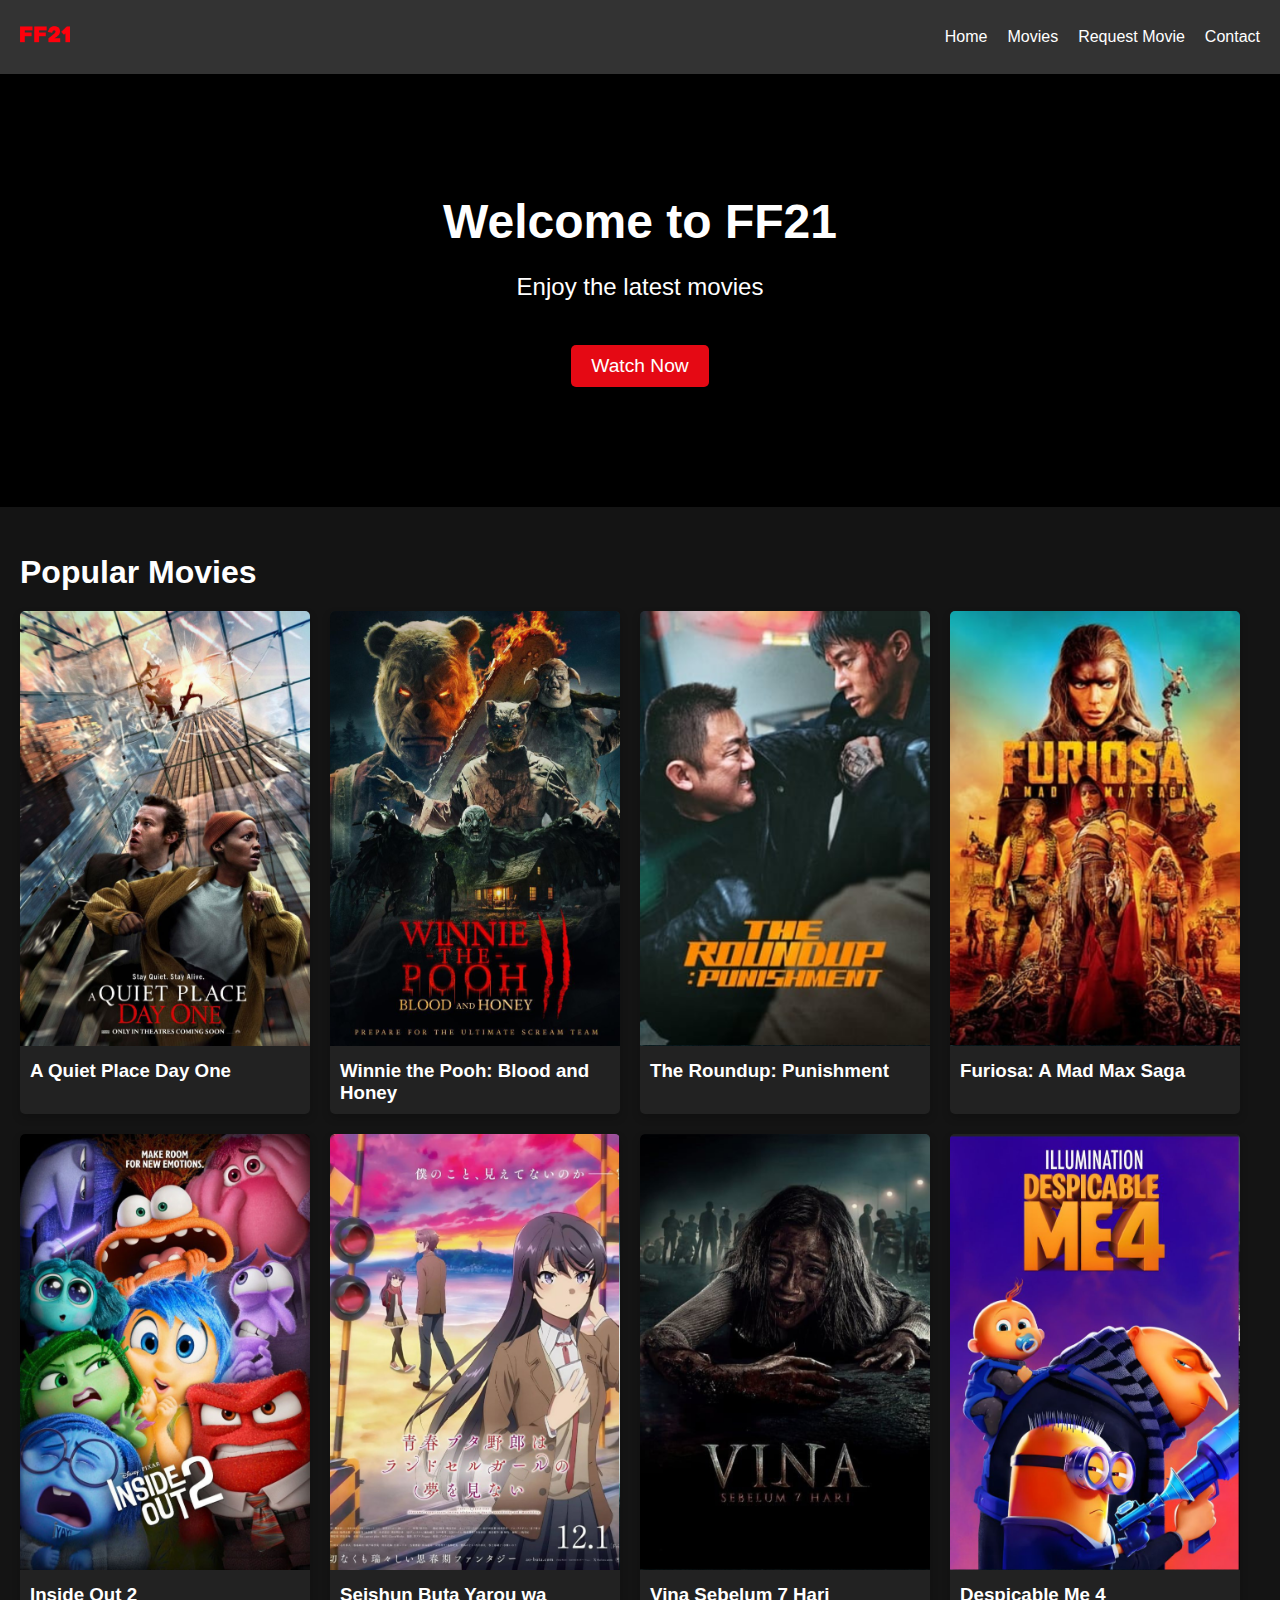
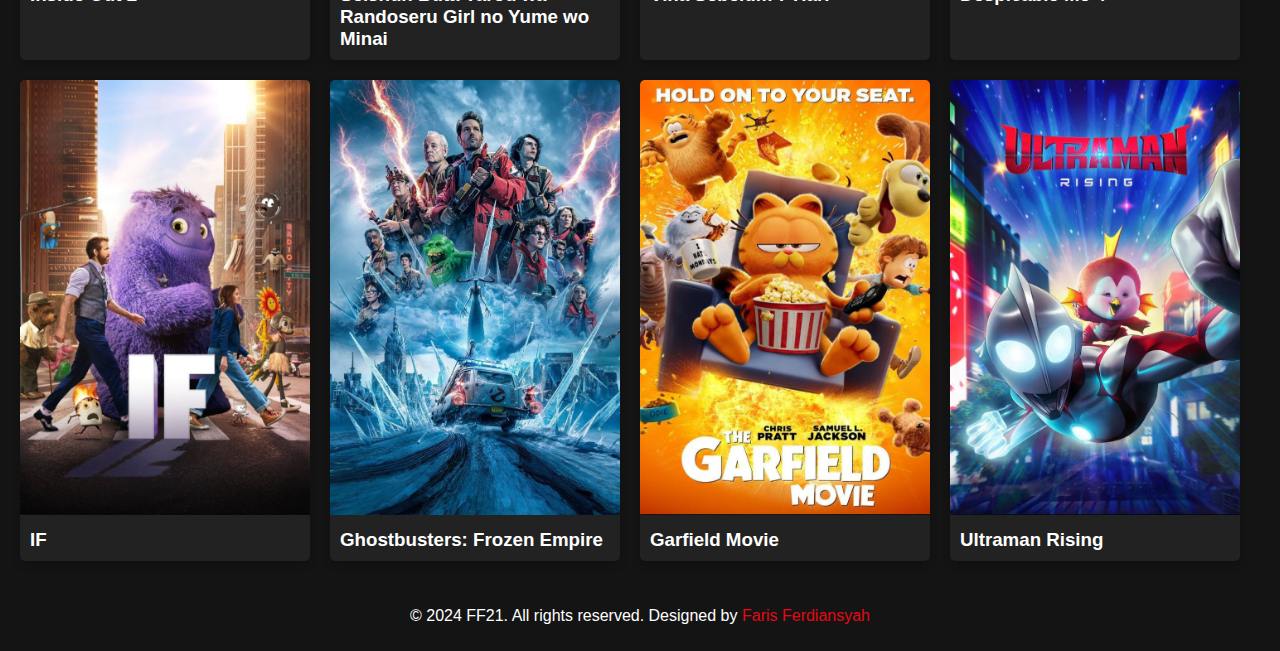
<file: index.html>
<!DOCTYPE html>
<html lang="en">
<head>
    <meta charset="UTF-8">
    <meta name="viewport" content="width=device-width, initial-scale=1.0">
    <link rel="stylesheet" href="style.css">
    <title>Home - FF21</title>
</head>
<body>
    <header class="navbar">
        <div class="navbar-left">
            <img src="logo.png" class="logo">
        </div>
        <div class="navbar-right">
            <nav>
                <ul>
                    <li><a href="index.html">Home</a></li>
                    <li><a href="movies.html">Movies</a></li>
                    <li><a href="request.html">Request Movie</a></li>
                    <li><a href="contact.html">Contact</a></li>
                </ul>
            </nav>
        </div>
    </header>
    <section class="banner">
        <div class="banner-content">
            <h1>Welcome to FF21</h1>
            <p>Enjoy the latest movies</p>
            <a href="#movies" class="watch-now-button">Watch Now</a>
        </div>
    </section>
    <main>
        <section id="movies" class="movies-section">
            <h2>Popular Movies</h2>
            <div class="movie-grid">
                <div class="movie-grid">
    <div class="movie-card" data-video="videos/movie1.mp4">
        <img src="a quiet place.png" alt="A Quiet Place Day One">
        <h3>A Quiet Place Day One</h3>
    </div>

    <div class="movie-card" data-video="videos/movie2.mp4">
        <img src="winnie the pooh.png" alt="Winnie the Pooh: Blood and Honey">
        <h3>Winnie the Pooh: Blood and Honey</h3>
    </div>

    <div class="movie-card" data-video="videos/movie3.mp4">
        <img src="roundup.png" alt="The Roundup: Punishment">
        <h3>The Roundup: Punishment</h3>
    </div>

    <div class="movie-card" data-video="videos/movie5.mp4">
        <img src="furiosa.png" alt="Furiosa: A Mad Max Saga">
        <h3>Furiosa: A Mad Max Saga</h3>
    </div>

    <div class="movie-card" data-video="mv inside2.mp4">
        <img src="inside out 2.png" alt="Inside Out 2">
        <h3>Inside Out 2</h3>
    </div>

    <div class="movie-card" data-video="videos/movie7.mp4">
        <img src="seishun.png" alt="Seishun Buta Yarou wa Randoseru Girl no Yume wo Minai">
        <h3>Seishun Buta Yarou wa Randoseru Girl no Yume wo Minai</h3>
    </div>

    <div class="movie-card" data-video="videos/movie8.mp4">
        <img src="vina.png" alt="Vina Sebelum 7 Hari">
        <h3>Vina Sebelum 7 Hari</h3>
    </div>

    <div class="movie-card" data-video="videos/movie9.mp4">
        <img src="minion4.png" alt="Despicable Me 4">
        <h3>Despicable Me 4</h3>
    </div>

    <div class="movie-card" data-video="videos/movie10.mp4">
        <img src="if.png" alt="IF">
        <h3>IF</h3>
    </div>

    <div class="movie-card" data-video="videos/movie12.mp4">
        <img src="Ghostbusters.png" alt="Ghostbusters: Frozen Empire">
        <h3>Ghostbusters: Frozen Empire</h3>
    </div>

    <div class="movie-card" data-video="videos/movie13.mp4">
        <img src="Garfield.png" alt="Garfield Movie">
        <h3>Garfield Movie</h3>
    </div>

    <div class="movie-card" data-video="videos/movie14.mp4">
        <img src="ultraman.png" alt="Ultraman Rising">
        <h3>Ultraman Rising</h3>
    </div>
</div>

                
                <!-- Tambahkan lebih banyak movie card di sini -->
            </div>
        </section>
    </main>
    <div id="modal" class="modal">
        <div class="modal-content">
            <span class="close-button">&times;</span>
            <video id="video-player" controls autoplay>
                <source src="" type="video/mp4">
                Your browser does not support the video tag.
            </video>
        </div>
    </div>
   <footer>
    <p>&copy; 2024 FF21. All rights reserved. Designed by <a href="https://www.instagram.com/xyxoaz_?igsh=ODh5anJocmwwbnNh" target="_blank">Faris Ferdiansyah</a></p>
</footer>
    <script src="app.js"></script>
</body>
</html>
</file>
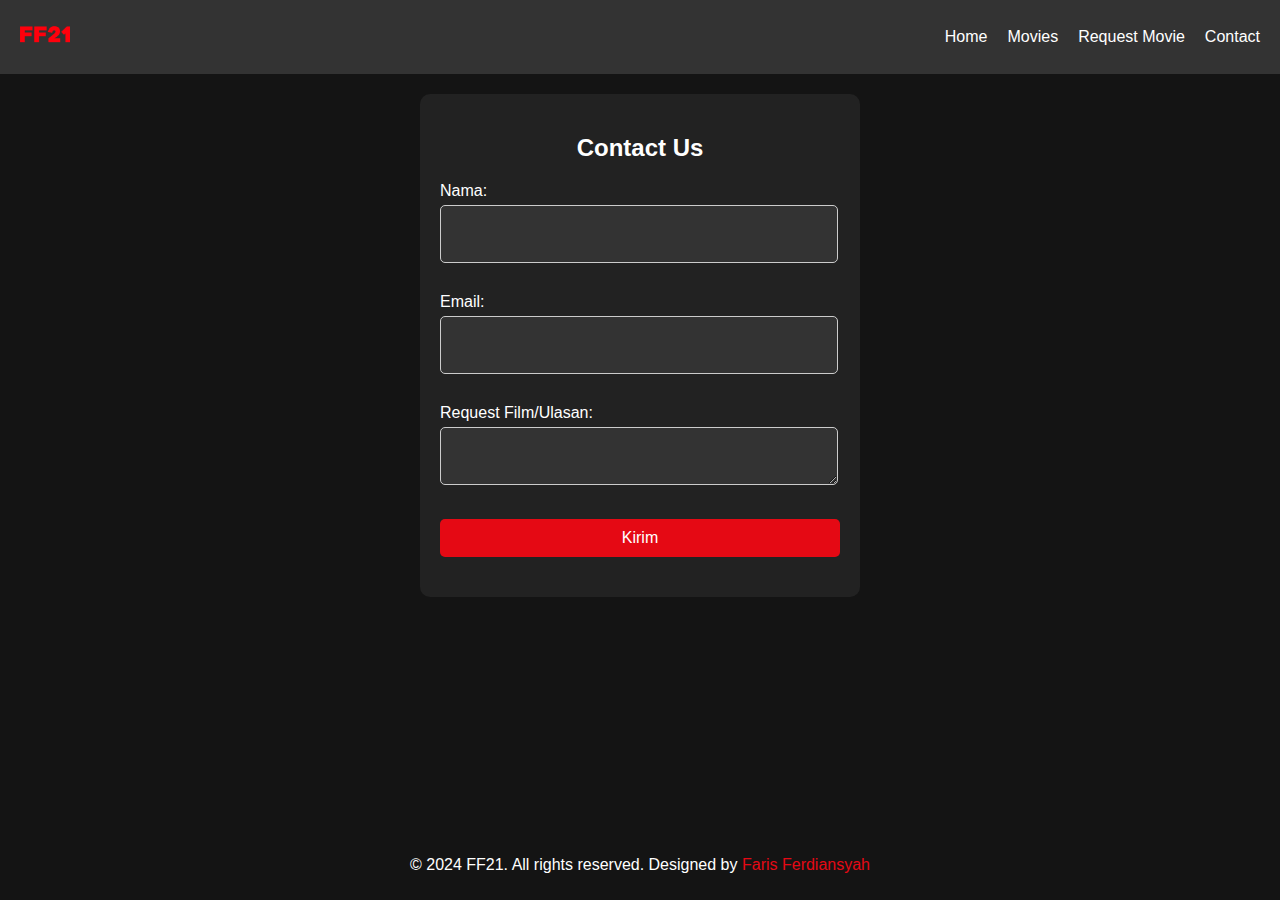
<file: contact.html>
<!DOCTYPE html>
<html lang="id">
<head>
    <meta charset="UTF-8">
    <meta name="viewport" content="width=device-width, initial-scale=1.0">
    <link rel="stylesheet" href="styles.css">
    <title>Contact - FF21</title>
    <script src="https://code.jquery.com/jquery-3.6.0.min.js"></script>
    <script src="https://cdn.emailjs.com/dist/email.min.js"></script>
    <script>
        (function() {
            emailjs.init("42HWsFzF9qj4U5O42"); // Ganti dengan User ID EmailJS Anda
        })();
    </script>
</head>
<body>
    <header class="navbar">
        <div class="navbar-left">
            <img src="logo.png" class="logo">
        </div>
        <div class="navbar-right">
            <nav>
                <ul>
                    <li><a href="index.html">Home</a></li>
                    <li><a href="movies.html">Movies</a></li>
                    <li><a href="request.html">Request Movie</a></li>
                    <li><a href="contact.html">Contact</a></li>
                </ul>
            </nav>
        </div>
    </header>
    <main class="main-content">
        <section class="contact-section">
            <h2>Contact Us</h2>
            <form id="ajax-contact" method="post">
                <div class="form-group">
                    <label for="name">Nama:</label>
                    <input type="text" id="name" name="name" required>
                </div>
                <div class="form-group">
                    <label for="email">Email:</label>
                    <input type="email" id="email" name="email" required>
                </div>
                <div class="form-group">
                    <label for="message">Request Film/Ulasan:</label>
                    <textarea id="message" name="message" required></textarea>
                </div>
                <button type="submit">Kirim</button>
            </form>
            <div id="form-messages"></div>
        </section>
    </main>
    <footer>
        <p>&copy; 2024 FF21. All rights reserved. Designed by <a href="https://www.instagram.com/xyxoaz_?igsh=ODh5anJocmwwbnNh" target="_blank">Faris Ferdiansyah</a></p>
    </footer>

    <script>
        $(document).ready(function() {
            $('#ajax-contact').submit(function(event) {
                event.preventDefault();
                
                $('#form-messages').text('Loading...');

                var formData = {
                    service_id: 'service_i6f4dwr', // Ganti dengan service ID Anda
                    template_id: 'template_r4ljb6l', // Ganti dengan template ID Anda
                    user_id: '42HWsFzF9qj4U5O42',
                    template_params: {
                        'from_name': $('#name').val(),
                        'email': $('#email').val(),
                        'message': $('#message').val()
                    }
                };

                emailjs.send(formData.service_id, formData.template_id, formData.template_params)
                    .then(function(response) {
                        $('#form-messages').text('Pesan Anda telah terkirim!');
                        $('#ajax-contact')[0].reset();
                    }, function(error) {
                        $('#form-messages').text('Maaf, ada kesalahan dalam mengirim pesan. Silakan coba lagi nanti.');
                    });
            });
        });
    </script>
</body>
</html>
</file>
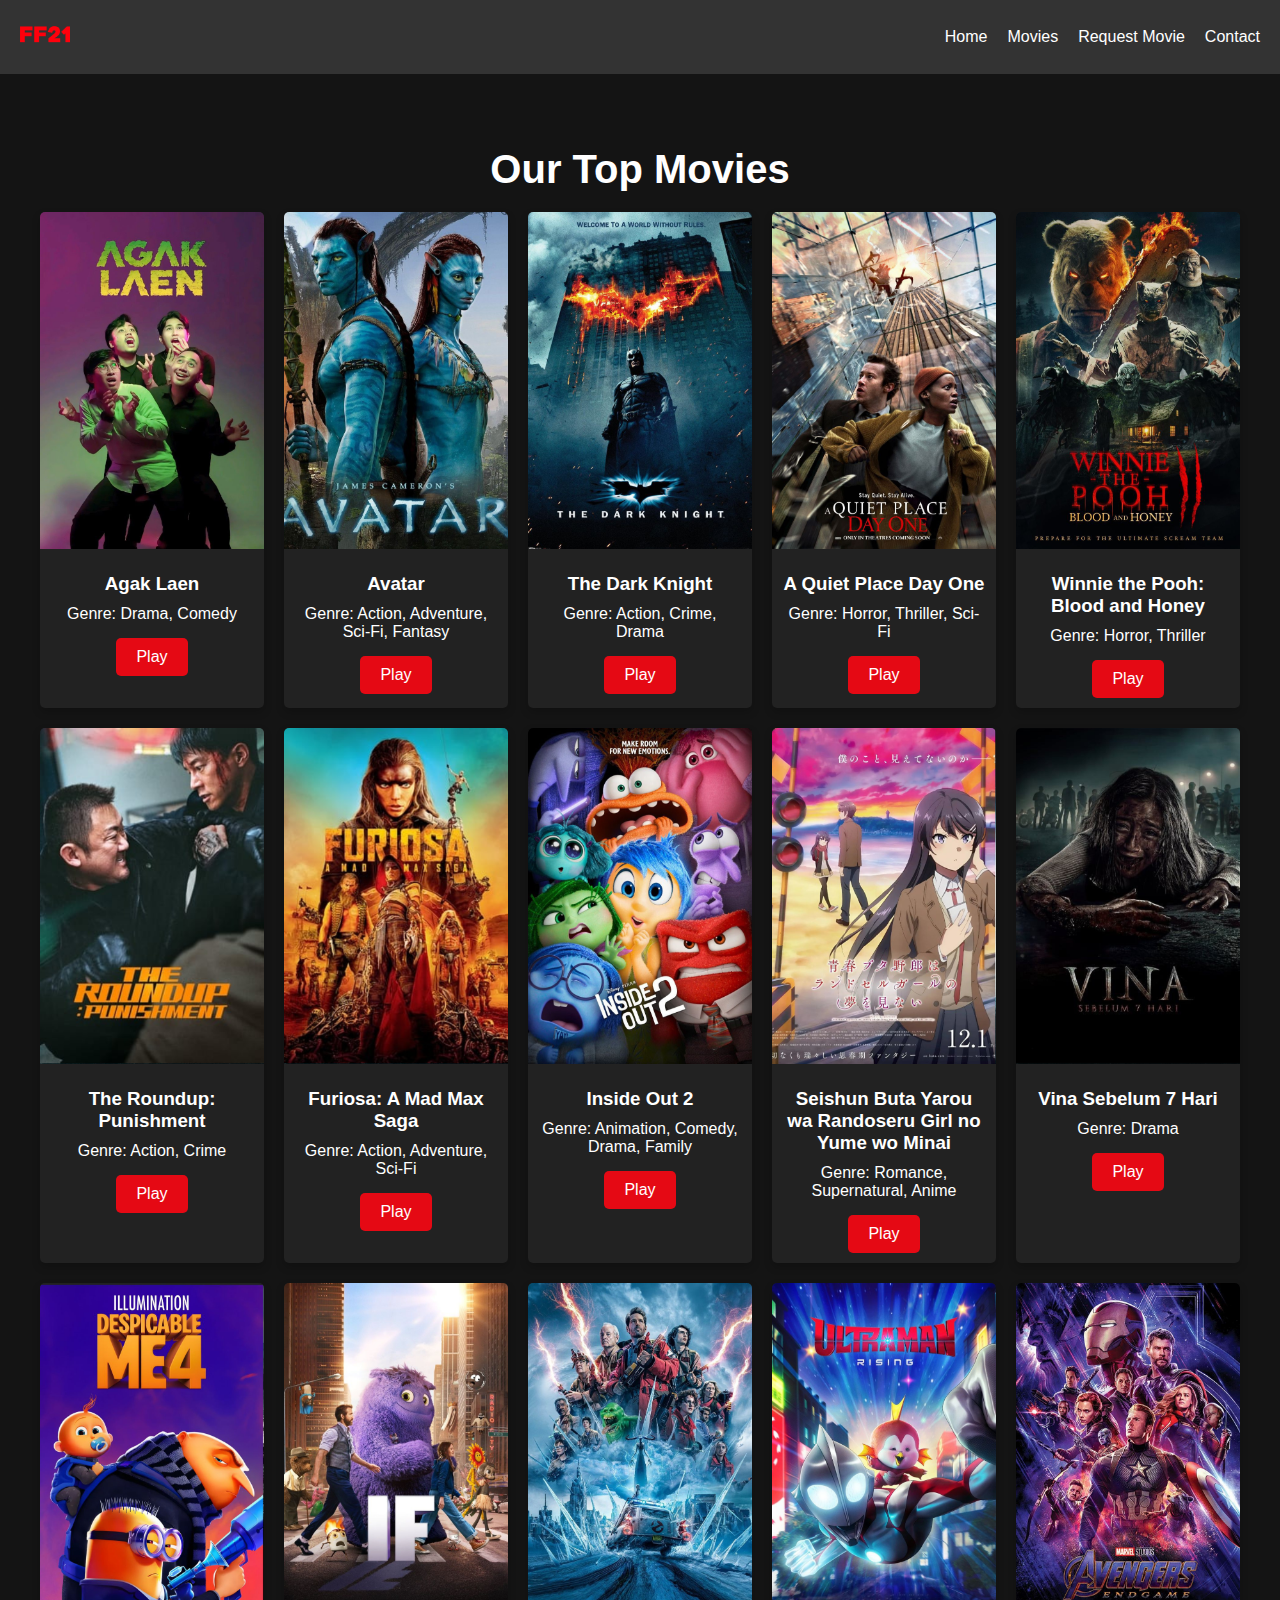
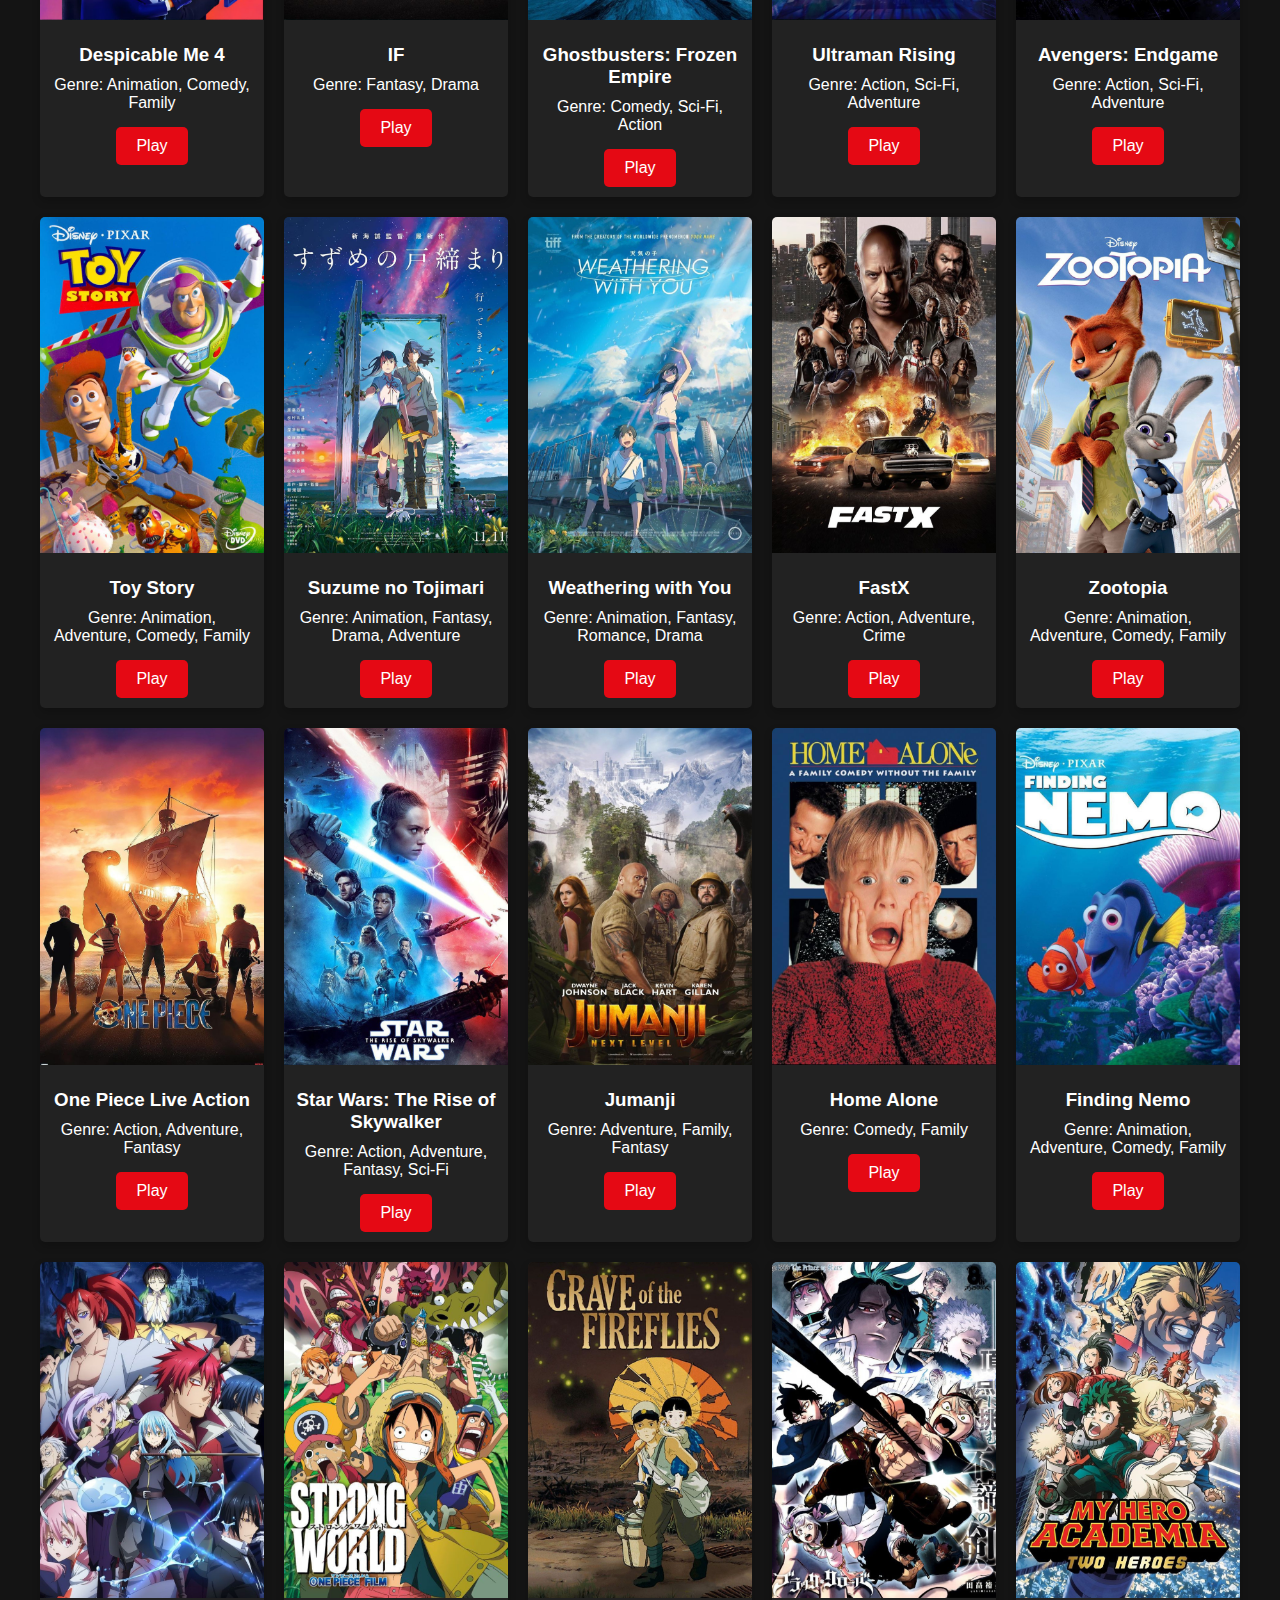
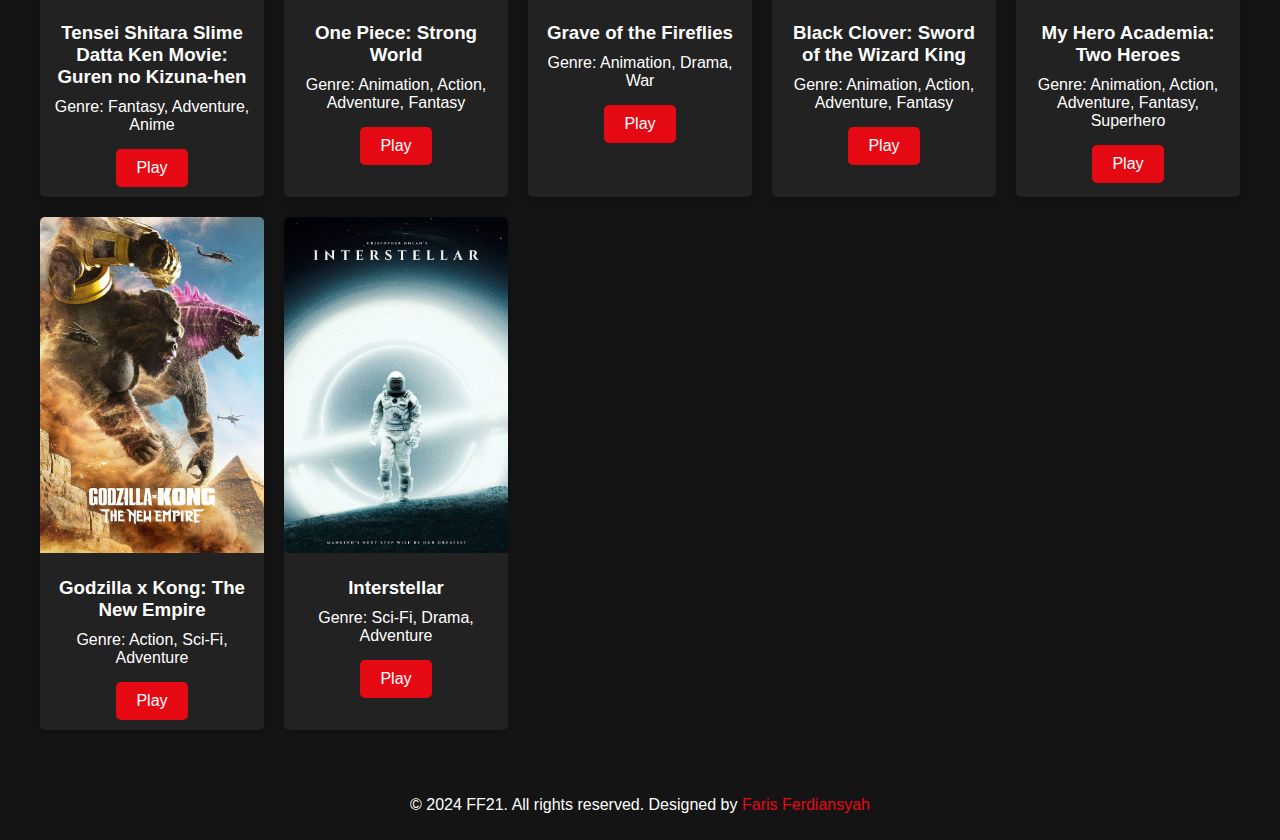
<file: movies.html>
<!DOCTYPE html>
<html lang="en">
<head>
    <meta charset="UTF-8">
    <meta name="viewport" content="width=device-width, initial-scale=1.0">
    <link rel="stylesheet" href="movies.css">
    <title>Movies - FF21</title>
</head>
<body>
    <header class="navbar">
        <div class="navbar-left">
            <img src="logo.png" class="logo">
        </div>
        <div class="navbar-right">
            <nav>
                <ul>
                    <li><a href="index.html">Home</a></li>
                    <li><a href="movies.html">Movies</a></li>
                    <li><a href="request.html">Request Movie</a></li>
                    <li><a href="contact.html">Contact</a></li>
                </ul>
            </nav>
        </div>
    </header>
    <main class="main-content">
        <section class="movies-section">
            <h2>Our Top Movies</h2>
            <div class="movie-grid">
                <!-- Repeat this block for each movie -->
                <div class="movie-card" data-video="videos/movie1.mp4">
                    <img src="agak laen.png" alt="Agak Laen">
                    <div class="movie-info">
                        <h3>Agak Laen</h3>
                        <p>Genre: Drama, Comedy</p>
                        <button class="play-button">Play</button>
                    </div>
                </div>
                <div class="movie-card" data-video="videos/movie1.mp4">
                    <img src="avatar.png" alt="Avatar">
                    <div class="movie-info">
                        <h3>Avatar</h3>
                        <p>Genre: Action, Adventure, Sci-Fi, Fantasy</p>
                        <button class="play-button">Play</button>
                    </div>
                </div>
                <div class="movie-card" data-video="videos/movie1.mp4">
                    <img src="batman.png" alt="The dark knight">
                    <div class="movie-info">
                        <h3>The Dark Knight</h3>
                        <p>Genre: Action, Crime, Drama</p>
                        <button class="play-button">Play</button>
                    </div>
                </div>
                <div class="movie-card" data-video="videos/movie1.mp4">
                    <img src="a quiet place.png" alt="Movie 1">
                    <div class="movie-info">
                        <h3>A Quiet Place Day One</h3>
                        <p>Genre: Horror, Thriller, Sci-Fi</p>
                        <button class="play-button">Play</button>
                    </div>
                </div>
                <div class="movie-card" data-video="videos/movie1.mp4">
                    <img src="winnie the pooh.png" alt="Movie 1">
                    <div class="movie-info">
                        <h3>Winnie the Pooh: Blood and Honey</h3>
                        <p>Genre: Horror, Thriller</p>
                        <button class="play-button">Play</button>
                    </div>
                </div>
                <div class="movie-card" data-video="videos/movie1.mp4">
                    <img src="roundup.png" alt="Movie 1">
                    <div class="movie-info">
                        <h3>The Roundup: Punishment</h3>
                        <p>Genre: Action, Crime</p>
                        <button class="play-button">Play</button>
                    </div>
                </div>
                <div class="movie-card" data-video="videos/movie1.mp4">
                    <img src="furiosa.png" alt="Movie 1">
                    <div class="movie-info">
                        <h3>Furiosa: A Mad Max Saga </h3>
                        <p>Genre: Action, Adventure, Sci-Fi</p>
                        <button class="play-button">Play</button>
                    </div>
                </div>
                <div class="movie-card" data-video="https://drive.google.com/file/d/1Z7UoqXlGrC5pAofAIqbYlmbBjCdbVUvh/view?usp=drive_link">
                    <img src="inside out 2.png" alt="Movie 1">
                    <div class="movie-info">
                        <h3>Inside Out 2 </h3>
                        <p>Genre: Animation, Comedy, Drama, Family</p>
                        <button class="play-button">Play</button>
                    </div>
                </div>
                <div class="movie-card" data-video="videos/movie1.mp4">
                    <img src="seishun.png" alt="Movie 1">
                    <div class="movie-info">
                        <h3>Seishun Buta Yarou wa Randoseru Girl no Yume wo Minai</h3>
                        <p>Genre: Romance, Supernatural, Anime</p>
                        <button class="play-button">Play</button>
                    </div>
                </div>
                <div class="movie-card" data-video="videos/movie1.mp4">
                    <img src="vina.png" alt="Movie 1">
                    <div class="movie-info">
                        <h3>Vina Sebelum 7 Hari</h3>
                        <p>Genre: Drama</p>
                        <button class="play-button">Play</button>
                    </div>
                </div>
                <div class="movie-card" data-video="videos/movie1.mp4">
                    <img src="minion4.png" alt="Movie 1">
                    <div class="movie-info">
                        <h3>Despicable Me 4 </h3>
                        <p>Genre: Animation, Comedy, Family</p>
                        <button class="play-button">Play</button>
                    </div>
                </div>
                <div class="movie-card" data-video="videos/movie1.mp4">
                    <img src="if.png" alt="Movie 1">
                    <div class="movie-info">
                        <h3>IF</h3>
                        <p>Genre: Fantasy, Drama</p>
                        <button class="play-button">Play</button>
                    </div>
                </div>
                <div class="movie-card" data-video="videos/movie1.mp4">
                    <img src="Ghostbusters.png" alt="Movie 1">
                    <div class="movie-info">
                        <h3>Ghostbusters: Frozen Empire </h3>
                        <p>Genre: Comedy, Sci-Fi, Action</p>
                        <button class="play-button">Play</button>
                    </div>
                </div>
                <div class="movie-card" data-video="videos/movie1.mp4">
                    <img src="ultraman.png" alt="Movie 1">
                    <div class="movie-info">
                        <h3>Ultraman Rising </h3>
                        <p>Genre: Action, Sci-Fi, Adventure</p>
                        <button class="play-button">Play</button>
                    </div>
                </div>
                <div class="movie-card" data-video="videos/movie1.mp4">
                    <img src="endgame.png" alt="Movie 1">
                    <div class="movie-info">
                        <h3>Avengers: Endgame</h3>
                        <p>Genre: Action, Sci-Fi, Adventure</p>
                        <button class="play-button">Play</button>
                    </div>
                </div>
                <div class="movie-card" data-video="videos/movie1.mp4">
                    <img src="toy story.png" alt="Movie 1">
                    <div class="movie-info">
                        <h3>Toy Story</h3>
                        <p>Genre: Animation, Adventure, Comedy, Family</p>
                        <button class="play-button">Play</button>
                    </div>
                </div>
                <div class="movie-card" data-video="mv suzume.mp4">
                    <img src="suzume.png" alt="Movie 1">
                    <div class="movie-info">
                        <h3>Suzume no Tojimari</h3>
                        <p>Genre: Animation, Fantasy, Drama, Adventure</p>
                        <button class="play-button">Play</button>
                    </div>
                </div>
                <div class="movie-card" data-video="videos/movie1.mp4">
                    <img src="weathering.png" alt="Movie 1">
                    <div class="movie-info">
                        <h3>Weathering with You </h3>
                        <p>Genre: Animation, Fantasy, Romance, Drama</p>
                        <button class="play-button">Play</button>
                    </div>
                </div>
                <div class="movie-card" data-video="videos/movie1.mp4">
                    <img src="fastx.png" alt="Movie 1">
                    <div class="movie-info">
                        <h3>FastX</h3>
                        <p>Genre: Action, Adventure, Crime</p>
                        <button class="play-button">Play</button>
                    </div>
                </div>
                <div class="movie-card" data-video="videos/movie1.mp4">
                    <img src="zootopia.png" alt="Movie 1">
                    <div class="movie-info">
                        <h3>Zootopia</h3>
                        <p>Genre: Animation, Adventure, Comedy, Family</p>
                        <button class="play-button">Play</button>
                    </div>
                </div>
                <div class="movie-card" data-video="videos/movie1.mp4">
                    <img src="op movie.png" alt="Movie 1">
                    <div class="movie-info">
                        <h3>One Piece Live Action</h3>
                        <p>Genre: Action, Adventure, Fantasy</p>
                        <button class="play-button">Play</button>
                    </div>
                </div>
                <div class="movie-card" data-video="videos/movie1.mp4">
                    <img src="star wars.png" alt="Movie 1">
                    <div class="movie-info">
                        <h3>Star Wars: The Rise of Skywalker</h3>
                        <p>Genre: Action, Adventure, Fantasy, Sci-Fi</p>
                        <button class="play-button">Play</button>
                    </div>
                </div>
                <div class="movie-card" data-video="videos/movie1.mp4">
                    <img src="jumanji.png" alt="Movie 1">
                    <div class="movie-info">
                        <h3>Jumanji</h3>
                        <p>Genre: Adventure, Family, Fantasy</p>
                        <button class="play-button">Play</button>
                    </div>
                </div>
                <div class="movie-card" data-video="videos/movie1.mp4">
                    <img src="home alone.png" alt="Movie 1">
                    <div class="movie-info">
                        <h3>Home Alone</h3>
                        <p>Genre: Comedy, Family</p>
                        <button class="play-button">Play</button>
                    </div>
                </div>
                <div class="movie-card" data-video="videos/movie1.mp4">
                    <img src="nemo.png" alt="Movie 1">
                    <div class="movie-info">
                        <h3>Finding Nemo</h3>
                        <p>Genre: Animation, Adventure, Comedy, Family</p>
                        <button class="play-button">Play</button>
                    </div>
                </div>
                <div class="movie-card" data-video="videos/movie1.mp4">
                    <img src="rimuru.png" alt="Movie 1">
                    <div class="movie-info">
                        <h3>Tensei Shitara Slime Datta Ken Movie: Guren no Kizuna-hen</h3>
                        <p>Genre: Fantasy, Adventure, Anime</p>
                        <button class="play-button">Play</button>
                    </div>
                </div>
                <div class="movie-card" data-video="videos/movie29.mp4">
    <img src="op strong world.png" alt="One Piece: Strong World">
    <div class="movie-info">
        <h3>One Piece: Strong World</h3>
        <p>Genre: Animation, Action, Adventure, Fantasy</p>
        <button class="play-button">Play</button>
    </div>
</div>

<div class="movie-card" data-video="mv grave.mp4">
    <img src="grave.png" alt="Grave of the Fireflies">
    <div class="movie-info">
        <h3>Grave of the Fireflies</h3>
        <p>Genre: Animation, Drama, War</p>
        <button class="play-button">Play</button>
    </div>
</div>

<div class="movie-card" data-video="videos/movie31.mp4">
    <img src="bc movie.png" alt="Black Clover: Sword of the Wizard King">
    <div class="movie-info">
        <h3>Black Clover: Sword of the Wizard King</h3>
        <p>Genre: Animation, Action, Adventure, Fantasy</p>
        <button class="play-button">Play</button>
    </div>
</div>

<div class="movie-card" data-video="videos/movie32.mp4">
    <img src="bnha2hero.png" alt="My Hero Academia: Two Heroes">
    <div class="movie-info">
        <h3>My Hero Academia: Two Heroes</h3>
        <p>Genre: Animation, Action, Adventure, Fantasy, Superhero</p>
        <button class="play-button">Play</button>
    </div>
</div>
<div class="movie-card" data-video="videos/movie4.mp4">
    <img src="gxk.jpg" alt="Godzilla x Kong: The New Empire">
    <div class="movie-info">
        <h3>Godzilla x Kong: The New Empire</h3>
        <p>Genre: Action, Sci-Fi, Adventure</p>
        <button class="play-button">Play</button>
    </div>
</div>

<div class="movie-card" data-video="videos/movie33.mp4">
    <img src="Interstellar.png" alt="Interstellar">
    <div class="movie-info">
        <h3>Interstellar</h3>
        <p>Genre: Sci-Fi, Drama, Adventure</p>
        <button class="play-button">Play</button>
    </div>
</div>


            </div>
        </section>
    </main>
   <footer>
    <p>&copy; 2024 FF21. All rights reserved. Designed by <a href="https://www.instagram.com/xyxoaz_?igsh=ODh5anJocmwwbnNh" target="_blank">Faris Ferdiansyah</a></p>
</footer>

    <div id="modal" class="modal">
        <div class="modal-content">
            <span class="close-button">&times;</span>
            <video id="video-player" controls autoplay>
                <source src="" type="video/mp4">
                Your browser does not support the video tag.
            </video>
        </div>
    </div>
    <script src="movies.js"></script>
</body>
</html>
</file>
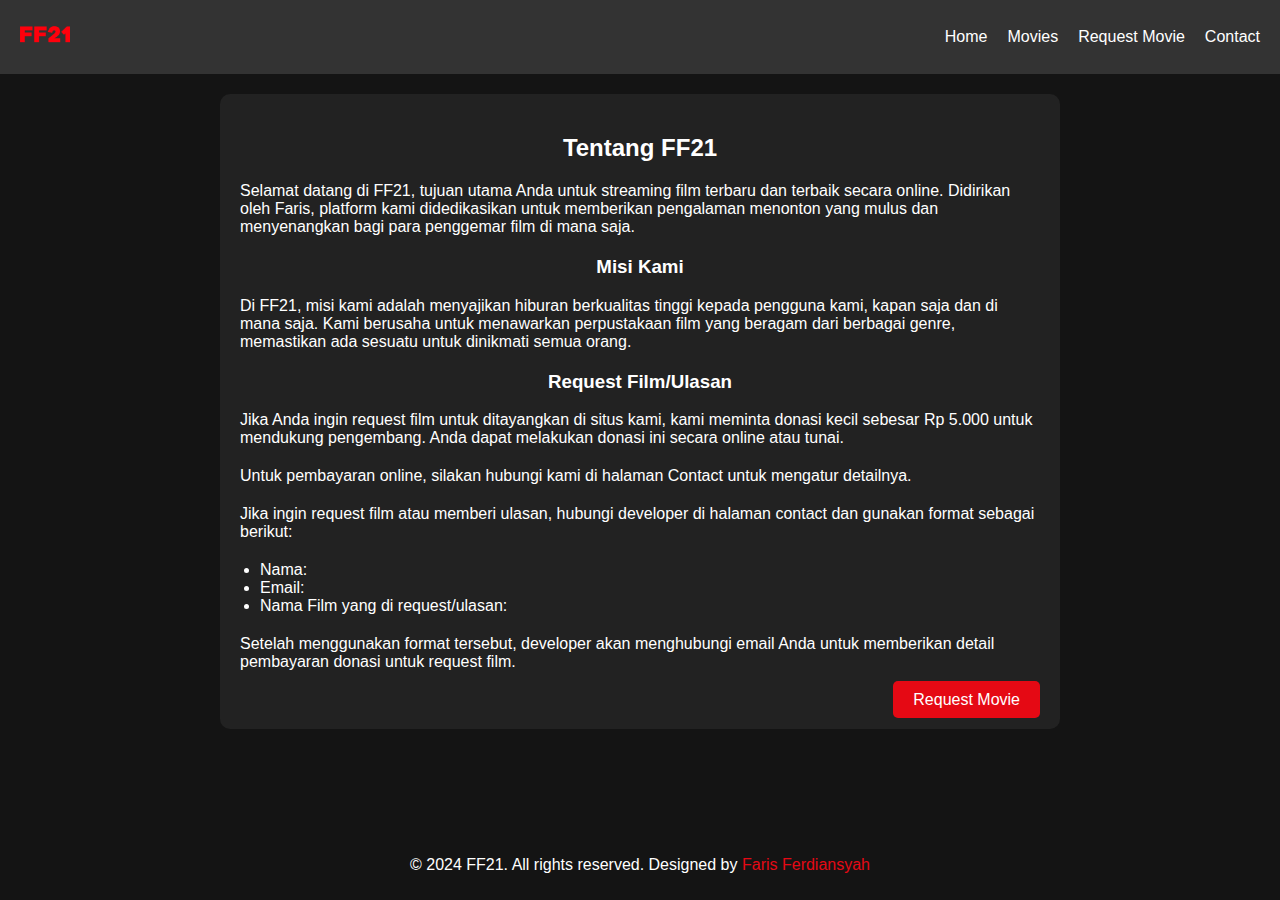
<file: request.html>
<!DOCTYPE html>
<html lang="id">
<head>
    <meta charset="UTF-8">
    <meta name="viewport" content="width=device-width, initial-scale=1.0">
    <link rel="stylesheet" href="styles.css">
    <title>Request movie - FF21</title>
</head>
<body>
    <header class="navbar">
        <div class="navbar-left">
            <img src="logo.png" class="logo">
        </div>
        <div class="navbar-right">
            <nav>
                <ul>
                    <li><a href="index.html">Home</a></li>
                    <li><a href="movies.html">Movies</a></li>
                    <li><a href="request.html">Request Movie</a></li>
                    <li><a href="contact.html">Contact</a></li>
                </ul>
            </nav>
        </div>
    </header>
    <main class="main-content">
        <section class="info-section">
            <h2>Tentang FF21</h2>
            <p>Selamat datang di FF21, tujuan utama Anda untuk streaming film terbaru dan terbaik secara online. Didirikan oleh Faris, platform kami didedikasikan untuk memberikan pengalaman menonton yang mulus dan menyenangkan bagi para penggemar film di mana saja.</p>
            
            <h3>Misi Kami</h3>
            <p>Di FF21, misi kami adalah menyajikan hiburan berkualitas tinggi kepada pengguna kami, kapan saja dan di mana saja. Kami berusaha untuk menawarkan perpustakaan film yang beragam dari berbagai genre, memastikan ada sesuatu untuk dinikmati semua orang.</p>
            
            <h3>Request Film/Ulasan</h3>
            <p>Jika Anda ingin request film untuk ditayangkan di situs kami, kami meminta donasi kecil sebesar Rp 5.000 untuk mendukung pengembang. Anda dapat melakukan donasi ini secara online atau tunai.</p>
            <p>Untuk pembayaran online, silakan hubungi kami di halaman Contact untuk mengatur detailnya.</p>
            <p>Jika ingin request film atau memberi ulasan, hubungi developer di halaman contact dan gunakan format sebagai berikut:</p>
            <ul>
                <li>Nama:</li>
                <li>Email:</li>
                <li>Nama Film yang di request/ulasan:</li>
            </ul>
            <p>Setelah menggunakan format tersebut, developer akan menghubungi email Anda untuk memberikan detail pembayaran donasi untuk request film.</p>
            <div class="request-button">
                <a href="contact.html" class="request-movie-button">Request Movie</a>
            </div>
        </section>
    </main>
    <footer>
    <p>&copy; 2024 FF21. All rights reserved. Designed by <a href="https://www.instagram.com/xyxoaz_?igsh=ODh5anJocmwwbnNh" target="_blank">Faris Ferdiansyah</a></p>
</footer>
</body>
</html>
</file>
<file: style.css>
/* Global Styles */
body {
    margin: 0;
    font-family: Arial, sans-serif;
    background-color: #141414;
    color: #ffffff;
}

a {
    text-decoration: none;
    color: inherit;
}

/* Navbar Styles */
.navbar {
    display: flex;
    justify-content: space-between;
    align-items: center;
    background-color: #333;
    padding: 10px 20px;
}

.navbar-left {
    flex: 1;
}

.navbar-right {
    flex: 1;
    display: flex;
    justify-content: flex-end;
}

.logo {
    height: 50px;
}

.navbar ul {
    list-style: none;
    display: flex;
    margin: 0;
    padding: 0;
}

.navbar li {
    margin-left: 20px;
}

.navbar a {
    color: #ffffff;
    text-decoration: none;
    font-size: 16px;
}

.navbar a:hover {
    text-decoration: underline;
}

/* Banner Styles */
.banner {
    background-color: #000; /* Set the background color to black */
    color: #ffffff;
    text-align: center;
    padding: 100px 20px;
    position: relative;
    width: 100%;
    height: auto;
    box-sizing: border-box; /* Include padding in element's total width and height */
}

.banner-content {
    padding: 20px;
    display: inline-block;
    border-radius: 10px;
    max-width: 800px;
    margin: auto;
}

.banner h1 {
    font-size: 3em;
    margin: 0;
}

.banner p {
    font-size: 1.5em;
}

.watch-now-button {
    background-color: #e50914;
    color: #ffffff;
    border: none;
    padding: 10px 20px;
    font-size: 1.2em;
    cursor: pointer;
    border-radius: 5px;
    display: inline-block;
    margin-top: 20px;
}

.watch-now-button:hover {
    background-color: #f40612;
}

/* Main Content Styles */
.main {
    padding: 20px;
}

.movies-section {
    padding: 20px;
}

.movies-section h2 {
    font-size: 2em;
    margin-bottom: 20px;
}

.movie-grid {
    display: flex;
    flex-wrap: wrap;
    gap: 20px;
}

.movie-card {
    background-color: #222;
    border-radius: 5px;
    overflow: hidden;
    width: calc(25% - 20px);
    box-shadow: 0 4px 8px rgba(0, 0, 0, 0.2);
    transition: transform 0.3s;
    cursor: pointer;
}

.movie-card img {
    width: 100%;
    height: auto;
}

.movie-card h3 {
    margin: 10px;
}

.movie-card:hover {
    transform: scale(1.05);
}

footer {
    background-color: #141414;
    text-align: center;
    padding: 10px 0;
    width: 100%;
    box-sizing: border-box;
    margin-top: auto;
}

footer a {
    color: #e50914;
    text-decoration: none;
}

footer a:hover {
    text-decoration: underline;
}

/* Modal Styles */
.modal {
    display: none;
    position: fixed;
    z-index: 1;
    left: 0;
    top: 0;
    width: 100%;
    height: 100%;
    overflow: auto;
    background-color: rgba(0, 0, 0, 0.8);
    justify-content: center;
    align-items: center;
}

.modal-content {
    background-color: #333;
    padding: 20px;
    border-radius: 10px;
    width: 80%;
    max-width: 800px;
    position: relative;
}

.close-button {
    color: #aaa;
    float: right;
    font-size: 28px;
    font-weight: bold;
}

.close-button:hover,
.close-button:focus {
    color: #fff;
    text-decoration: none;
    cursor: pointer;
}

video {
    width: 100%;
    border-radius: 10px;
}

/* Responsive Styles */
@media (max-width: 768px) {
    .navbar ul {
        flex-direction: column;
        align-items: flex-start;
        width: 100%;
    }

    .navbar li {
        margin: 5px 0;
    }

    .movie-card {
        width: calc(50% - 20px);
    }

    .banner h1 {
        font-size: 2.5em;
    }

    .banner p {
        font-size: 1.2em;
    }
}

@media (max-width: 480px) {
    .navbar ul {
        flex-direction: column;
        align-items: flex-start;
    }

    .navbar li {
        margin: 5px 0;
    }

    .movie-card {
        width: 100%;
    }

    .banner h1 {
        font-size: 2em;
    }

    .banner p {
        font-size: 1em;
    }

    .watch-now-button {
        font-size: 1em;
        padding: 8px 16px;
    }
}
</file>
<file: styles.css>
/* Global Styles */
body {
    margin: 0;
    font-family: Arial, sans-serif;
    background-color: #141414;
    color: #ffffff;
    display: flex;
    flex-direction: column;
    min-height: 100vh;
}

a {
    text-decoration: none;
    color: inherit;
}

/* Navbar Styles */
.navbar {
    display: flex;
    justify-content: space-between;
    align-items: center;
    background-color: #333;
    padding: 10px 20px;
}

.navbar-left {
    flex: 1;
}

.navbar-right {
    flex: 1;
    display: flex;
    justify-content: flex-end;
}

.logo {
    height: 50px;
}

.navbar ul {
    list-style: none;
    display: flex;
    margin: 0;
    padding: 0;
}

.navbar li {
    margin-left: 20px;
}

.navbar a {
    color: #ffffff;
    text-decoration: none;
    font-size: 16px;
}

.navbar a:hover {
    text-decoration: underline;
}

/* Main Content Styles */
.main-content {
    flex: 1;
    padding: 20px;
}

.banner {
    background-color: #000;
    color: #fff;
    text-align: center;
    padding: 50px 20px;
    margin: 20px 0;
}

.banner h1 {
    margin: 0 0 20px;
    font-size: 2.5em;
}

.banner p {
    font-size: 1.2em;
}

.banner .btn {
    background-color: #e50914;
    color: #fff;
    padding: 10px 20px;
    border: none;
    border-radius: 5px;
    font-size: 1.2em;
    cursor: pointer;
    text-decoration: none;
}

.banner .btn:hover {
    background-color: #f40612;
}

/* Popular Movies Section */
.popular-movies {
    display: flex;
    flex-wrap: wrap;
    justify-content: space-between;
}

.movie {
    background-color: #222;
    border-radius: 10px;
    overflow: hidden;
    margin: 10px;
    width: calc(20% - 20px);
    box-sizing: border-box;
    position: relative;
    text-align: center;
}

.movie img {
    width: 100%;
    height: auto;
    display: block;
}

.movie h3 {
    margin: 10px 0;
    font-size: 1.2em;
}

/* Movies Page */
.movies-section {
    padding: 20px;
    background-color: #222;
    border-radius: 10px;
    max-width: 1200px;
    margin: auto;
}

.movies-grid {
    display: flex;
    flex-wrap: wrap;
    justify-content: space-between;
}

.movies-grid .movie {
    width: calc(20% - 20px);
    margin: 10px;
}

.movie img {
    width: 100%;
    border-bottom: 3px solid #e50914;
}

.movie h3 {
    padding: 10px;
}

/* Info Page */
.info-section {
    padding: 20px;
    background-color: #222;
    border-radius: 10px;
    max-width: 800px;
    margin: auto;
}

.info-section h2, .info-section h3 {
    text-align: center;
}

.info-section p, .info-section ul {
    margin-bottom: 20px;
}

.info-section ul {
    padding-left: 20px;
}

.info-section ul li {
    list-style-type: disc;
}

.request-button {
    text-align: right;
    margin-top: 20px;
}

.request-movie-button {
    background-color: #e50914;
    color: #ffffff;
    padding: 10px 20px;
    border: none;
    border-radius: 5px;
    text-align: center;
    cursor: pointer;
    font-size: 16px;
    text-decoration: none;
}

.request-movie-button:hover {
    background-color: #f40612;
}

/* Contact Page */
.contact-section {
    padding: 20px;
    background-color: #222;
    border-radius: 10px;
    max-width: 400px;
    margin: auto;
}

.contact-section h2 {
    text-align: center;
}

.form-group {
    margin-bottom: 30px;
}

.form-group label {
    display: block;
    margin-bottom: 5px;
}

.form-group input,
.form-group textarea {
    width: 95%;
    padding: 8px;
    border: 1px solid #ccc;
    border-radius: 5px;
    background-color: #333;
    color: #fff;
    font-size: 14px;
    height: 40px;
}

textarea {
    height: 80px;
}

button {
    background-color: #e50914;
    color: #fff;
    padding: 10px 20px;
    border: none;
    border-radius: 5px;
    cursor: pointer;
    font-size: 16px;
    display: block;
    width: 100%;
    box-sizing: border-box;
}

button:hover {
    background-color: #f40612;
}

#form-messages {
    margin-top: 20px;
    text-align: center;
    color: #e50914;
}

/* Footer Styles */
footer {
    background-color: #141414;
    text-align: center;
    padding: 10px 0;
    width: 100%;
    box-sizing: border-box;
    margin-top: auto;
}

footer a {
    color: #e50914;
    text-decoration: none;
}

footer a:hover {
    text-decoration: underline;
}

/* Responsive Styles */
@media (max-width: 768px) {
    .navbar ul {
        flex-direction: column;
        align-items: flex-start;
        width: 100%;
    }

    .navbar li {
        margin: 5px 0;
    }

    .info-section, .contact-section {
        padding: 10px;
    }

    .request-button {
        text-align: center;
    }

    button {
        width: 100%;
    }

    .popular-movies .movie,
    .movies-grid .movie {
        width: calc(50% - 20px);
    }
}
</file>
<file: movies.css>
/* Global Styles */
body {
    margin: 0;
    font-family: Arial, sans-serif;
    background-color: #141414;
    color: #ffffff;
    display: flex;
    flex-direction: column;
    min-height: 100vh;
}

a {
    text-decoration: none;
    color: inherit;
}

/* Navbar Styles */
.navbar {
    display: flex;
    justify-content: space-between;
    align-items: center;
    background-color: #333;
    padding: 10px 20px;
}

.navbar-left {
    flex: 1;
}

.navbar-right {
    flex: 1;
    display: flex;
    justify-content: flex-end;
}

.logo {
    height: 50px;
}

.navbar ul {
    list-style: none;
    display: flex;
    margin: 0;
    padding: 0;
}

.navbar li {
    margin-left: 20px;
}

.navbar a {
    color: #ffffff;
    text-decoration: none;
    font-size: 16px;
}

.navbar a:hover {
    text-decoration: underline;
}

/* Main Content Styles */
.main-content {
    flex: 1;
    padding: 20px;
}

.movies-section {
    padding: 20px;
}

.movies-section h2 {
    font-size: 2.5em;
    text-align: center;
    margin-bottom: 20px;
}

.movie-grid {
    display: grid;
    grid-template-columns: repeat(auto-fill, minmax(200px, 1fr));
    gap: 20px;
}

.movie-card {
    background-color: #222;
    border-radius: 5px;
    overflow: hidden;
    box-shadow: 0 4px 8px rgba(0, 0, 0, 0.2);
    transition: transform 0.3s;
    cursor: pointer;
}

.movie-card img {
    width: 100%;
    height: auto;
}

.movie-info {
    padding: 10px;
    text-align: center;
}

.movie-card h3 {
    margin: 10px 0;
}

.movie-card p {
    margin: 5px 0;
}

.play-button {
    background-color: #e50914;
    color: #ffffff;
    border: none;
    padding: 10px 20px;
    font-size: 1em;
    cursor: pointer;
    border-radius: 5px;
    margin-top: 10px;
}

.play-button:hover {
    background-color: #f40612;
}

.movie-card:hover {
    transform: scale(1.05);
}

/* Footer Styles */
footer {
    background-color: #141414;
    text-align: center;
    padding: 10px 0;
    width: 100%;
    box-sizing: border-box;
    margin-top: auto;
}

footer a {
    color: #e50914;
    text-decoration: none;
}

footer a:hover {
    text-decoration: underline;
}

.modal {
    display: none;
    position: fixed;
    z-index: 1;
    left: 0;
    top: 0;
    width: 100%;
    height: 100%;
    overflow: auto;
    background-color: rgba(0, 0, 0, 0.8);
    justify-content: center;
    align-items: center;
}

.modal-content {
    background-color: #333;
    padding: 20px;
    border-radius: 10px;
    width: 80%;
    max-width: 800px;
    position: relative;
}

.close-button {
    color: #aaa;
    float: right;
    font-size: 28px;
    font-weight: bold;
}

.close-button:hover,
.close-button:focus {
    color: #fff;
    text-decoration: none;
    cursor: pointer;
}

video {
    width: 100%;
    border-radius: 10px;
}

/* Responsive Styles */
@media (max-width: 768px) {
    .navbar ul {
        flex-direction: column;
        align-items: flex-start;
        width: 100%;
    }

/* Global Styles */
body {
    margin: 0;
    font-family: Arial, sans-serif;
    background-color: #141414;
    color: #ffffff;
    display: flex;
    flex-direction: column;
    min-height: 100vh;
}

a {
    text-decoration: none;
    color: inherit;
}

/* Navbar Styles */
.navbar {
    display: flex;
    justify-content: space-between;
    align-items: center;
    background-color: #333;
    padding: 10px 20px;
}

.navbar-left {
    flex: 1;
}

.navbar-right {
    flex: 1;
    display: flex;
    justify-content: flex-end;
}

.logo {
    height: 50px;
}

.navbar ul {
    list-style: none;
    display: flex;
    margin: 0;
    padding: 0;
}

.navbar li {
    margin-left: 20px;
}

.navbar a {
    color: #ffffff;
    text-decoration: none;
    font-size: 16px;
}

.navbar a:hover {
    text-decoration: underline;
}

/* Main Content Styles */
.main-content {
    flex: 1;
    padding: 20px;
}

.movies-section {
    padding: 20px;
}

.movies-section h2 {
    font-size: 2.5em;
    text-align: center;
    margin-bottom: 20px;
}

.movie-grid {
    display: grid;
    grid-template-columns: repeat(auto-fill, minmax(200px, 1fr));
    gap: 20px;
}

.movie-card {
    background-color: #222;
    border-radius: 5px;
    overflow: hidden;
    box-shadow: 0 4px 8px rgba(0, 0, 0, 0.2);
    transition: transform 0.3s;
    cursor: pointer;
}

.movie-card img {
    width: 100%;
    height: auto;
}

.movie-info {
    padding: 10px;
    text-align: center;
}

.movie-card h3 {
    margin: 10px 0;
}

.movie-card p {
    margin: 5px 0;
}

.play-button {
    background-color: #e50914;
    color: #ffffff;
    border: none;
    padding: 10px 20px;
    font-size: 1em;
    cursor: pointer;
    border-radius: 5px;
    margin-top: 10px;
}

.play-button:hover {
    background-color: #f40612;
}

.movie-card:hover {
    transform: scale(1.05);
}

/* Footer Styles */
footer {
    background-color: #141414;
    text-align: center;
    padding: 10px 0;
    width: 100%;
    box-sizing: border-box;
    margin-top: auto;
}

footer a {
    color: #e50914;
    text-decoration: none;
}

footer a:hover {
    text-decoration: underline;
}

.modal {
    display: none;
    position: fixed;
    z-index: 1;
    left: 0;
    top: 0;
    width: 100%;
    height: 100%;
    overflow: auto;
    background-color: rgba(0, 0, 0, 0.8);
    justify-content: center;
    align-items: center;
}

.modal-content {
    background-color: #333;
    padding: 20px;
    border-radius: 10px;
    width: 80%;
    max-width: 800px;
    position: relative;
}

.close-button {
    color: #aaa;
    float: right;
    font-size: 28px;
    font-weight: bold;
}

.close-button:hover,
.close-button:focus {
    color: #fff;
    text-decoration: none;
    cursor: pointer;
}

video {
    width: 100%;
    border-radius: 10px;
}

/* Responsive Styles */
@media (max-width: 768px) {
    .navbar ul {
        flex-direction: column;
        align-items: flex-start;
        width: 100%;
    }

    .navbar li {
        margin: 5px 0;
    }

    .movie-grid {
        grid-template-columns: repeat(auto-fill, minmax(150px, 1fr));
    }
}

@media (max-width: 480px) {
    .navbar ul {
        flex-direction: column;
        align-items: flex-start;
    }

    .navbar li {
        margin: 5px 0;
    }

    .movie-grid {
        grid-template-columns: repeat(auto-fill, minmax(100px, 1fr));
    }
}
</file>
